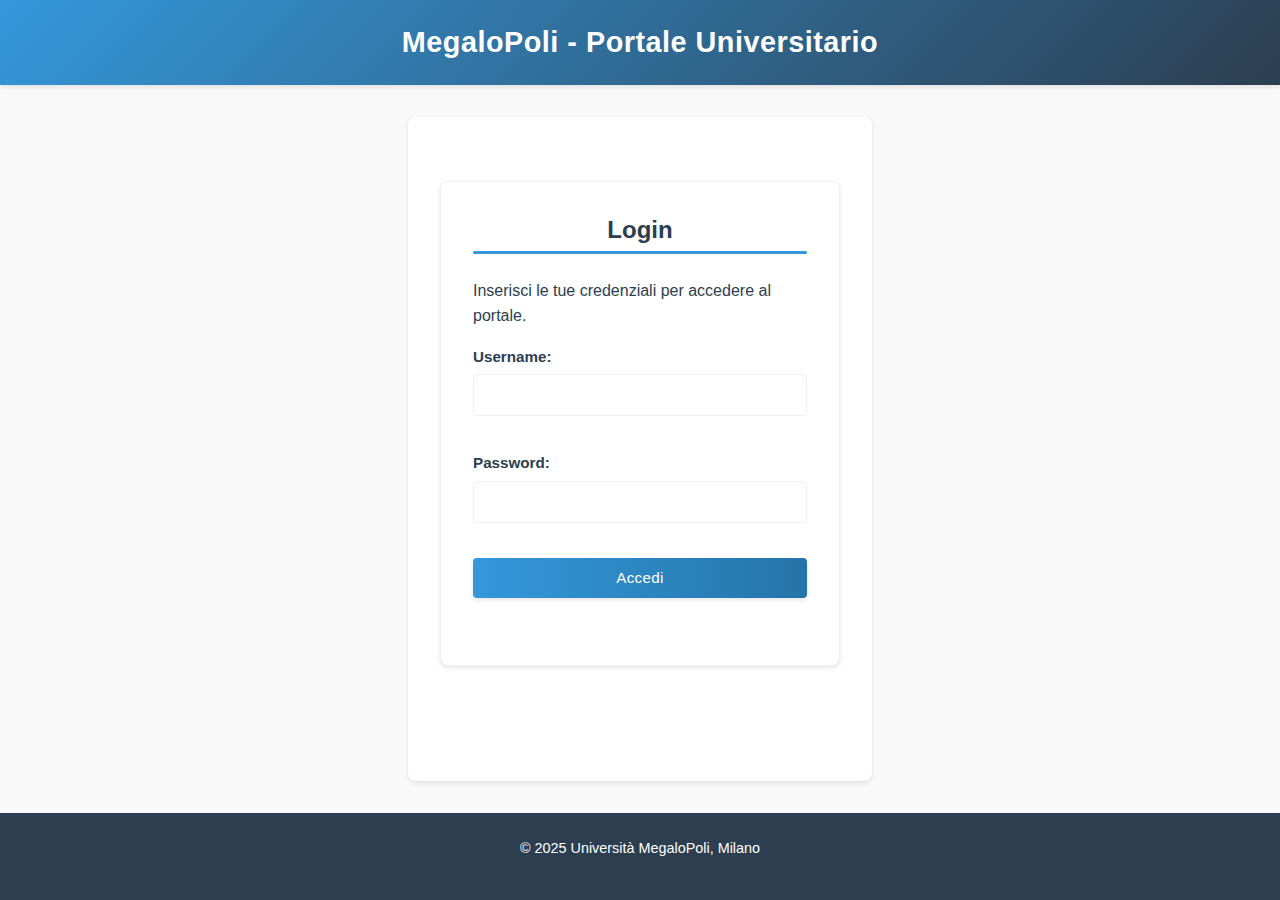
<file: src/main/webapp/index.html>
<!DOCTYPE html>
<html lang="it">

<head>
  <meta charset="UTF-8" />
  <meta name="viewport" content="width=device-width, initial-scale=1.0" />
  <title>Portale Universitario - Login</title>
  <link rel="stylesheet" type="text/css" media="all" href="./css/base.css" />
  <link rel="stylesheet" type="text/css" media="all" href="./css/layout.css" />
  <link rel="stylesheet" type="text/css" media="all" href="./css/form.css" />
  <link rel="stylesheet" type="text/css" media="all" href="./css/button.css" />
  <script src="./javaScript/login.js" charset="utf-8" defer></script>
</head>

<body>
  <header>
    <h1>MegaloPoli - Portale Universitario</h1>
  </header>
  <main>
    <section class="login-form">
      <h2>Login</h2>
      <form id="login_form" action="#">
          <p>Inserisci le tue credenziali per accedere al portale.</p>
          <p>
            <label for="mail">Username:</label>
            <input type="email" id="mail" name="mail" required />
          </p>
          <p>
            <label for="psw">Password:</label>
            <input type="password" id="psw" name="psw" required />
          </p>
          <input type="button" name="Login" value="Accedi" class="btn btn-primary">
      </form>
      <div id="login_message" style="margin-top:1em; color:red; visibility:hidden;"></div>
    </section>
  </main>
  <footer>
    <p>&copy; 2025 Università MegaloPoli, Milano</p>
  </footer>
</body>

</html>
</file>
<file: src/main/webapp/css/layout.css>
/* Stili per header e navigazione */
header {
  background: linear-gradient(135deg, var(--primary-color), var(--primary-dark));
  color: #fff;
  padding: 1.5rem 0;
  box-shadow: var(--shadow);
}

header h1 {
  margin: 0;
  font-size: 1.8rem;
  text-align: center;
  letter-spacing: 0.5px;
}

header h3 {
  margin: 0;
  text-align: center;
  letter-spacing: 0.5px;
}

/* Centra il contenuto principale */
main {
  max-width: 1400px;
  margin: 2rem auto;
  padding: 2rem;
  background-color: white;
  border-radius: 8px;
  box-shadow: var(--shadow);
  flex: 1;
}

/* Stile sezioni */
section {
  margin-bottom: 2rem;
  padding-bottom: 1rem;
  border-bottom: 1px solid var(--light-gray);
}

/* Stile footer */
footer {
  text-align: center;
  padding: 1.5rem 0;
  background: var(--primary-dark);
  color: white;
  font-size: 0.9rem;
  margin-top: auto;
}

main h2 {
  text-align: center;
  color: var(--primary-dark);
  margin-bottom: 1.5rem;
  font-weight: 600;
  position: relative;
  padding-bottom: 0.5rem;
}

main h2::after {
  content: '';
  position: absolute;
  bottom: 0;
  left: 50%;
  transform: translateX(-50%);
  width: 100%;
  height: 3px;
  background-color: var(--primary-color);
  border-radius: 3px;
}

/* Responsive adjustments */
@media (max-width: 600px) {
  main {
    padding: 1.5rem;
  }
}
</file>
<file: src/main/webapp/css/form.css>
/* Stili comuni per i form */
.login-form,
.form-container {
  background: #fff;
  border: 1px solid var(--light-gray);
  border-radius: 8px;
  padding: 2rem;
  max-width: 400px;
  margin: 2rem auto;
  box-shadow: var(--shadow);
  transition: var(--transition);
}

.login-form:hover,
.form-container:hover {
  box-shadow: 0 5px 15px rgba(0, 0, 0, 0.1);
}


form label {
  display: block;
  margin: 0.5rem 0 0.3rem;
  font-weight: 600;
  color: var(--primary-dark);
  font-size: 0.95rem;
}

form input,
form select {
  width: 100%;
  padding: 0.7rem;
  margin-bottom: 1.2rem;
  border: 1px solid var(--light-gray);
  border-radius: 4px;
  transition: var(--transition);
  font-family: inherit;
  font-size: 1rem;
}

form input:focus,
form select:focus {
  outline: none;
  border-color: var(--primary-color);
  box-shadow: 0 0 0 3px rgba(52, 152, 219, 0.2);
}
</file>
<file: src/main/webapp/css/button.css>
/* Stile base pulsanti */
.btn {
  display: inline-block;
  background: var(--primary-color);
  color: #fff;
  border: none;
  padding: 0.7rem 1.2rem;
  border-radius: 4px;
  font-size: 0.95rem;
  font-weight: 500;
  cursor: pointer;
  text-decoration: none;
  transition: var(--transition);
  text-align: center;
  box-shadow: 0 2px 4px rgba(0, 0, 0, 0.1);
  letter-spacing: 0.3px;
}

.btn:hover {
  background: #2574a9;
  transform: translateY(-2px);
  box-shadow: 0 4px 8px rgba(0, 0, 0, 0.15);
}

.btn:active {
  transform: translateY(0);
  box-shadow: 0 2px 4px rgba(0, 0, 0, 0.1);
}

/* Pulsante principale (ad es. Submit) */
.btn-primary {
  background: linear-gradient(to right, var(--primary-color), #2574a9);
}

.btn-primary:hover {
  background: linear-gradient(to right, #2574a9, #1a5276);
}

/* Pulsante secondario */
.btn-secondary {
  background: var(--secondary-color);
  color: white;
}

.btn-secondary:hover {
  background: #6a7a7d;
}

/* Pulsante logout con colore differente */
.btn-logout {
  background: var(--secondary-color);
  float: right;
  margin-right: 1rem; 
}

.btn-logout:hover {
  background: #6a7a7d;
}

/* Pulsante di pericolo */
.btn-danger {
  background: var(--accent-color);
}

.btn-reject {
	background: var(--accent-color);
	display: flex;           
  	flex-direction: column;  
  	justify-content: center;
  	align-items: center;     
  	gap: 0.5rem;            
  	padding: 1rem 1.2rem;
}

.btn-reject:hover{
  background:#c0392b;
}

.btn-reject:hover img{
  transform: scale(1.05);
  transition: transform .15s;
}

.btn-danger:hover {
  background: #c0392b;
}


.btn-sm {
  padding: 0.4rem 0.8rem;
  font-size: 0.85rem;
}
</file>
<file: src/main/webapp/css/base.css>
/* Resetta margini e padding globali, imposta box-sizing */
*,
*::before,
*::after {
  box-sizing: border-box;
  margin: 0;
  padding: 0;
}

/* Definizione palette colori e tipografia base */
:root {
  --primary-color: #3498db;
  --primary-dark: #2c3e50;
  --secondary-color: #7f8c8d;
  --light-gray: #ecf0f1;
  --bg-color: #f9f9f9;
  --text-color: #2c3e50;
  --accent-color: #e74c3c;
  --shadow: 0 2px 5px rgba(0, 0, 0, 0.1);
  --transition: all 0.3s ease;
}

html {
  font-family: 'Segoe UI', Arial, Helvetica, sans-serif;
  background-color: var(--bg-color);
  color: var(--text-color);
  line-height: 1.6;
  font-size: 16px;
}

body {
  min-height: 100vh;
  display: flex;
  flex-direction: column;
}

a {
  color: var(--primary-color);
  text-decoration: none;
  transition: var(--transition);
}

a:hover {
  color: var(--primary-dark);
}

h1, h2, h3, h4, h5, h6 {
  margin-bottom: 0.5em;
  font-weight: 600;
  line-height: 1.3;
}

p {
  margin-bottom: 1rem;
}

.spacing {
	padding-top: 6px;
}

.center {
	display: flex;
  	justify-content: center;
  	text-align: center;
}
</file>
